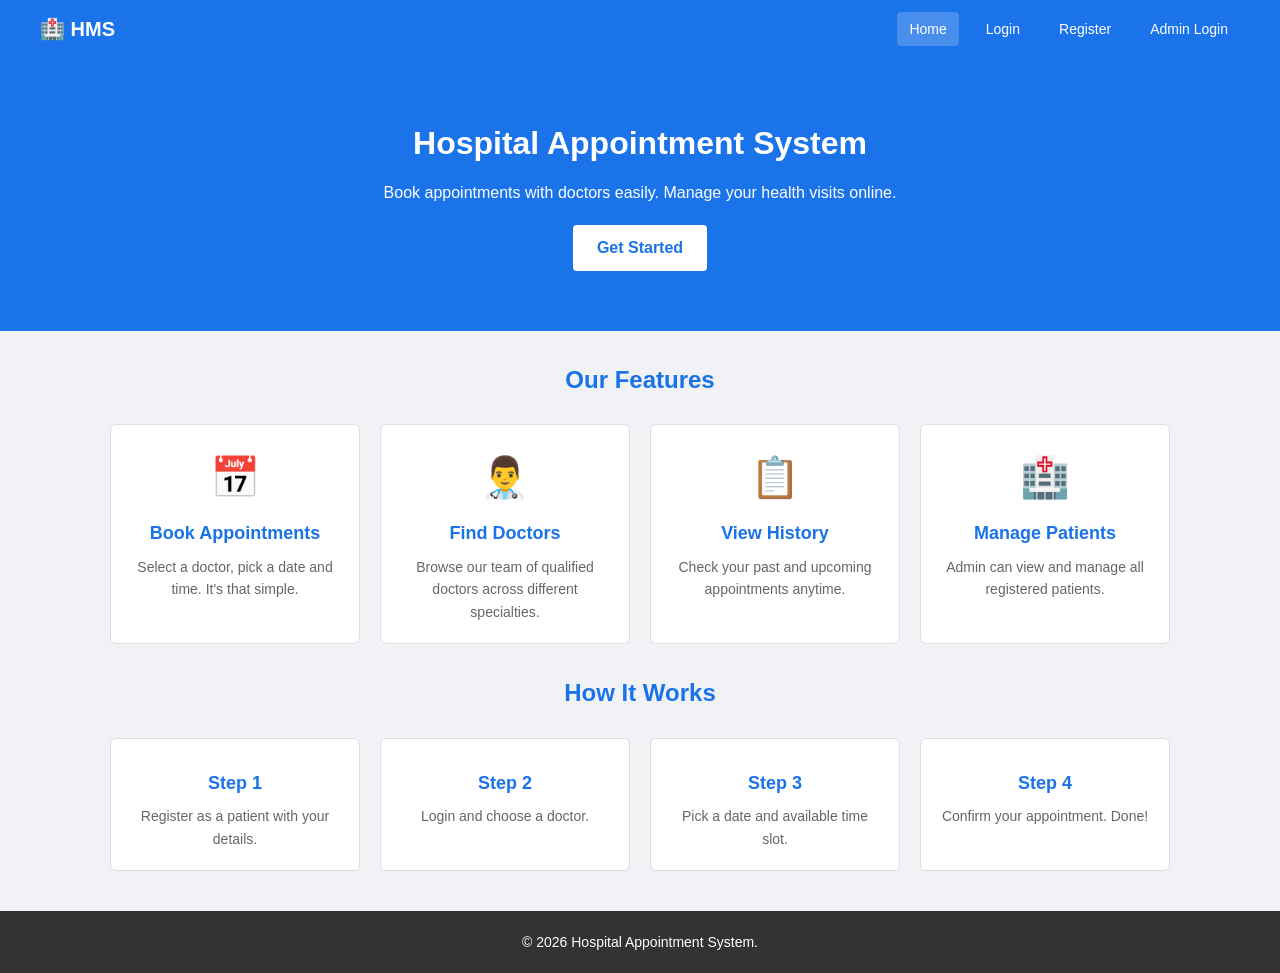
<file: hospital-system/index.html>
<!DOCTYPE html>
<html lang="en">
<head>
    <meta charset="UTF-8">
    <meta name="viewport" content="width=device-width, initial-scale=1.0">
    <title>Hospital Appointment System</title>
    <link rel="stylesheet" href="css/styles.css">
</head>
<body>

    <!-- Header -->
    <header class="header">
        <nav class="navbar">
            <div class="logo">🏥 HMS</div>
            <div class="nav-links">
                <a href="index.html" class="active">Home</a>
                <a href="login.php">Login</a>
                <a href="register.php">Register</a>
                <a href="admin/login.php">Admin Login</a>
            </div>
        </nav>
    </header>

    <!-- Hero -->
    <section class="hero">
        <h1>Hospital Appointment System</h1>
        <p>Book appointments with doctors easily. Manage your health visits online.</p>
        <a href="register.php" class="btn">Get Started</a>
    </section>

    <!-- Features -->
    <section class="section">
        <h2>Our Features</h2>
        <div class="cards">
            <div class="card">
                <div class="icon">📅</div>
                <h3>Book Appointments</h3>
                <p>Select a doctor, pick a date and time. It's that simple.</p>
            </div>
            <div class="card">
                <div class="icon">👨‍⚕️</div>
                <h3>Find Doctors</h3>
                <p>Browse our team of qualified doctors across different specialties.</p>
            </div>
            <div class="card">
                <div class="icon">📋</div>
                <h3>View History</h3>
                <p>Check your past and upcoming appointments anytime.</p>
            </div>
            <div class="card">
                <div class="icon">🏥</div>
                <h3>Manage Patients</h3>
                <p>Admin can view and manage all registered patients.</p>
            </div>
        </div>
    </section>

    <!-- How It Works -->
    <section class="section">
        <h2>How It Works</h2>
        <div class="cards">
            <div class="card">
                <h3>Step 1</h3>
                <p>Register as a patient with your details.</p>
            </div>
            <div class="card">
                <h3>Step 2</h3>
                <p>Login and choose a doctor.</p>
            </div>
            <div class="card">
                <h3>Step 3</h3>
                <p>Pick a date and available time slot.</p>
            </div>
            <div class="card">
                <h3>Step 4</h3>
                <p>Confirm your appointment. Done!</p>
            </div>
        </div>
    </section>

    <!-- Footer -->
    <footer class="footer">
        <p>&copy; 2026 Hospital Appointment System.</p>
    </footer>

    <script src="js/app.js"></script>
</body>
</html>
</file>
<file: hospital-system/css/styles.css>
/* ===== Hospital Appointment System ===== */

/* --- Reset --- */
* {
    margin: 0;
    padding: 0;
    box-sizing: border-box;
}

body {
    font-family: Arial, Helvetica, sans-serif;
    background-color: #f0f2f5;
    color: #333;
    line-height: 1.6;
}

a {
    text-decoration: none;
    color: inherit;
}

ul {
    list-style: none;
}

/* --- Header / Navbar --- */
.header {
    background-color: #1a73e8;
    color: white;
    padding: 12px 20px;
    position: sticky;
    top: 0;
    z-index: 100;
}

.navbar {
    display: flex;
    justify-content: space-between;
    align-items: center;
    max-width: 1200px;
    margin: 0 auto;
}

.navbar .logo {
    font-size: 20px;
    font-weight: bold;
}

.navbar .nav-links {
    display: flex;
    gap: 15px;
}

.navbar .nav-links a {
    color: white;
    padding: 6px 12px;
    border-radius: 4px;
    font-size: 14px;
}

.navbar .nav-links a:hover,
.navbar .nav-links a.active {
    background-color: rgba(255, 255, 255, 0.2);
}

.hamburger {
    display: none;
    font-size: 24px;
    background: none;
    border: none;
    color: white;
    cursor: pointer;
}

/* --- Hero Section --- */
.hero {
    background-color: #1a73e8;
    color: white;
    text-align: center;
    padding: 60px 20px;
}

.hero h1 {
    font-size: 32px;
    margin-bottom: 10px;
}

.hero p {
    font-size: 16px;
    margin-bottom: 20px;
    max-width: 600px;
    margin-left: auto;
    margin-right: auto;
}

.hero .btn {
    display: inline-block;
    padding: 10px 24px;
    background-color: white;
    color: #1a73e8;
    border-radius: 4px;
    font-size: 16px;
    font-weight: bold;
}

.hero .btn:hover {
    background-color: #e8eaed;
}

/* --- Sections --- */
.section {
    max-width: 1100px;
    margin: 30px auto;
    padding: 0 20px;
}

.section h2 {
    text-align: center;
    margin-bottom: 25px;
    font-size: 24px;
    color: #1a73e8;
}

/* --- Cards / Features --- */
.cards {
    display: grid;
    grid-template-columns: repeat(auto-fit, minmax(250px, 1fr));
    gap: 20px;
}

.card {
    background: white;
    border: 1px solid #ddd;
    border-radius: 6px;
    padding: 20px;
    text-align: center;
}

.card h3 {
    margin: 10px 0 8px;
    font-size: 18px;
    color: #1a73e8;
}

.card p {
    font-size: 14px;
    color: #666;
}

.card .icon {
    font-size: 40px;
    color: #1a73e8;
}

/* --- Footer --- */
.footer {
    background-color: #333;
    color: white;
    text-align: center;
    padding: 20px;
    margin-top: 40px;
    font-size: 14px;
}

/* --- Buttons --- */
.btn {
    display: inline-block;
    padding: 8px 20px;
    border: none;
    border-radius: 4px;
    cursor: pointer;
    font-size: 14px;
    text-align: center;
}

.btn-primary {
    background-color: #1a73e8;
    color: white;
}

.btn-primary:hover {
    background-color: #1557b0;
}

.btn-danger {
    background-color: #dc3545;
    color: white;
}

.btn-danger:hover {
    background-color: #c82333;
}

.btn-success {
    background-color: #28a745;
    color: white;
}

.btn-success:hover {
    background-color: #218838;
}

.btn-secondary {
    background-color: #6c757d;
    color: white;
}

.btn-sm {
    padding: 5px 10px;
    font-size: 12px;
}

/* --- Forms --- */
.form-container {
    max-width: 500px;
    margin: 30px auto;
    background: white;
    padding: 30px;
    border: 1px solid #ddd;
    border-radius: 6px;
}

.form-container h2 {
    text-align: center;
    margin-bottom: 20px;
    color: #1a73e8;
}

.form-group {
    margin-bottom: 15px;
}

.form-group label {
    display: block;
    margin-bottom: 5px;
    font-weight: bold;
    font-size: 14px;
    color: #333;
}

.form-group input,
.form-group select,
.form-group textarea {
    width: 100%;
    padding: 8px 12px;
    border: 1px solid #ccc;
    border-radius: 4px;
    font-size: 14px;
}

.form-group input:focus,
.form-group select:focus {
    border-color: #1a73e8;
    outline: none;
}

.form-group .error {
    color: #dc3545;
    font-size: 12px;
    margin-top: 4px;
    display: none;
}

.form-group input.invalid {
    border-color: #dc3545;
}

.form-row {
    display: flex;
    gap: 15px;
}

.form-row .form-group {
    flex: 1;
}

/* --- Tables --- */
.table-container {
    max-width: 1100px;
    margin: 20px auto;
    padding: 0 20px;
}

.table-container h2 {
    margin-bottom: 15px;
    color: #1a73e8;
}

.table-header {
    display: flex;
    justify-content: space-between;
    align-items: center;
    margin-bottom: 15px;
    flex-wrap: wrap;
    gap: 10px;
}

.table-header input {
    padding: 8px 12px;
    border: 1px solid #ccc;
    border-radius: 4px;
    font-size: 14px;
}

table {
    width: 100%;
    border-collapse: collapse;
    background: white;
    border: 1px solid #ddd;
    border-radius: 6px;
    overflow: hidden;
}

table th,
table td {
    padding: 10px 12px;
    text-align: left;
    border-bottom: 1px solid #eee;
    font-size: 14px;
}

table th {
    background-color: #1a73e8;
    color: white;
    font-weight: bold;
}

table tr:hover {
    background-color: #f5f5f5;
}

table td .btn {
    margin-right: 5px;
}

/* --- Stats Cards (Dashboard) --- */
.stats {
    display: grid;
    grid-template-columns: repeat(auto-fit, minmax(200px, 1fr));
    gap: 15px;
    margin-bottom: 25px;
}

.stat-card {
    background: white;
    border: 1px solid #ddd;
    border-radius: 6px;
    padding: 20px;
    text-align: center;
}

.stat-card h3 {
    font-size: 28px;
    color: #1a73e8;
    margin-bottom: 5px;
}

.stat-card p {
    font-size: 14px;
    color: #666;
}

/* --- Layout with Sidebar --- */
.layout {
    display: flex;
    min-height: calc(100vh - 50px);
}

.sidebar {
    width: 220px;
    background-color: #2c3e50;
    color: white;
    padding-top: 15px;
    flex-shrink: 0;
}

.sidebar h3 {
    padding: 10px 20px;
    font-size: 14px;
    color: #aaa;
    text-transform: uppercase;
}

.sidebar ul li a {
    display: block;
    padding: 10px 20px;
    font-size: 14px;
    color: white;
}

.sidebar ul li a:hover,
.sidebar ul li a.active {
    background-color: #1a73e8;
}

.main-content {
    flex: 1;
    padding: 20px;
}

/* --- Tab Buttons --- */
.tabs {
    display: flex;
    margin-bottom: 20px;
    border-bottom: 2px solid #ddd;
}

.tab-btn {
    padding: 10px 20px;
    background: none;
    border: none;
    cursor: pointer;
    font-size: 14px;
    font-weight: bold;
    color: #666;
    border-bottom: 2px solid transparent;
    margin-bottom: -2px;
}

.tab-btn.active {
    color: #1a73e8;
    border-bottom-color: #1a73e8;
}

.tab-content {
    display: none;
}

.tab-content.active {
    display: block;
}

/* --- Modal --- */
.modal-overlay {
    display: none;
    position: fixed;
    top: 0;
    left: 0;
    width: 100%;
    height: 100%;
    background: rgba(0, 0, 0, 0.5);
    z-index: 200;
    justify-content: center;
    align-items: center;
}

.modal-overlay.active {
    display: flex;
}

.modal {
    background: white;
    border-radius: 6px;
    padding: 25px;
    width: 90%;
    max-width: 500px;
    max-height: 80vh;
    overflow-y: auto;
}

.modal h2 {
    margin-bottom: 15px;
    color: #1a73e8;
}

.modal .btn {
    margin-top: 10px;
}

/* --- Time Slots --- */
.time-slots {
    display: grid;
    grid-template-columns: repeat(auto-fill, minmax(100px, 1fr));
    gap: 8px;
    margin-top: 8px;
}

.time-slot {
    padding: 8px;
    border: 1px solid #ccc;
    border-radius: 4px;
    text-align: center;
    cursor: pointer;
    font-size: 13px;
    background: white;
}

.time-slot:hover {
    border-color: #1a73e8;
}

.time-slot:has(input:checked) {
    background-color: #1a73e8;
    color: white;
    border-color: #1a73e8;
}

.time-slot.booked {
    background-color: #eee;
    color: #999;
    cursor: not-allowed;
}

/* --- Alert / Message --- */
.alert {
    padding: 10px 15px;
    border-radius: 4px;
    margin-bottom: 15px;
    font-size: 14px;
}

.alert-success {
    background-color: #d4edda;
    color: #155724;
    border: 1px solid #c3e6cb;
}

.alert-error {
    background-color: #f8d7da;
    color: #721c24;
    border: 1px solid #f5c6cb;
}

/* --- Badge --- */
.badge {
    display: inline-block;
    padding: 3px 8px;
    border-radius: 12px;
    font-size: 12px;
    font-weight: bold;
}

.badge-success {
    background-color: #d4edda;
    color: #155724;
}

.badge-warning {
    background-color: #fff3cd;
    color: #856404;
}

.badge-danger {
    background-color: #f8d7da;
    color: #721c24;
}

.badge-info {
    background-color: #d1ecf1;
    color: #0c5460;
}

/* --- Mobile Responsive --- */
@media (max-width: 768px) {
    .hamburger {
        display: block;
    }

    .navbar .nav-links {
        display: none;
        position: absolute;
        top: 50px;
        left: 0;
        right: 0;
        background-color: #1a73e8;
        flex-direction: column;
        padding: 10px;
    }

    .navbar .nav-links.show {
        display: flex;
    }

    .hero h1 {
        font-size: 24px;
    }

    .navbar {
        align-items: flex-start;
        gap: 10px;
    }

    .navbar .nav-links {
        display: flex;
        flex-wrap: wrap;
        justify-content: flex-end;
        gap: 4px;
    }

    .navbar .nav-links a {
        padding: 5px 7px;
        font-size: 13px;
    }

    .layout {
        flex-direction: column;
    }

    .sidebar,
    .sidebar.show {
        display: block;
        width: 100%;
        padding-top: 0;
    }

    .sidebar ul {
        display: flex;
        flex-wrap: wrap;
    }

    .sidebar ul li {
        flex: 1 1 180px;
    }

    .table-header {
        flex-direction: column;
        align-items: stretch;
    }

    .form-row {
        flex-direction: column;
    }

    table {
        display: block;
        overflow-x: auto;
        white-space: nowrap;
    }

    .main-content {
        padding: 15px 10px;
    }

    .form-container {
        margin: 20px 10px;
        padding: 20px;
    }
}
</file>
